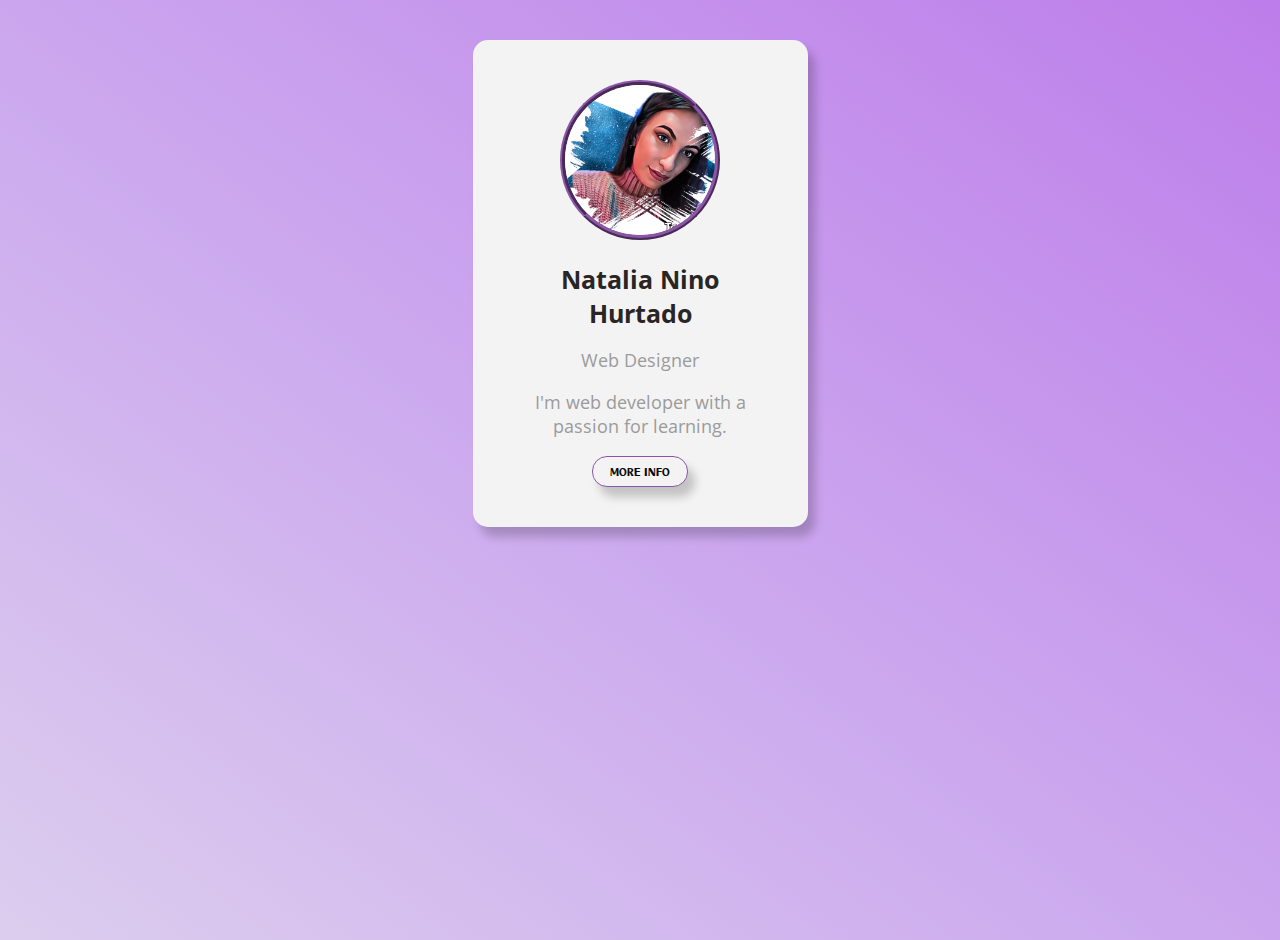
<file: index.html>
<!DOCTYPE html>
<html lang="en">
<head>
    <meta charset="UTF-8">
    <meta http-equiv="X-UA-Compatible" content="IE=edge">
    <meta name="viewport" content="width=device-width, initial-scale=1.0">
    <link rel="stylesheet" href="style/style.css">

    <title>Portafolio</title>
</head>
<body>
    <article class="container">
        <img src="img/perfil.JPG" alt="Foto de nata">
        <h1>Natalia Nino Hurtado</h1>
        <p>Web Designer</p>
        <p>I'm web developer with a passion for learning.</p>
<a href="Info.html" rel="noopener noreferrer">
    <button > MORE INFO </button>
</a>
    </article>
</body>
</html>
</file>
<file: style/style.css>
@import url('https://fonts.googleapis.com/css2?family=Open+Sans:wght@300&family=Otomanopee+One&display=swap');



body {
    margin: auto;
    padding: 0%;
    background-image: linear-gradient(to right top, #dccdee, #d3baee, #cba6ee, #c492ec, #bd7dea);
    background-repeat: no-repeat;
    background-size: cover;
    background-position: center;
    height: 100vh;

}
.container {
    width: 255px;
    background-color: #f3f3f3;
    text-align: center;
    padding: 40px;
    margin: auto;
    margin-top: 40px;
    font-family: 'Open Sans', sans-serif;
    box-shadow: 7px 10px 10px rgba(0, 0, 0, 0.2);
    border-radius: 15px;
    overflow: hidden;
}
img{
    width: 150px;
    height: 150px; 
    border-radius: 100%;
    border: ridge 5px #8D55A9;
    
  }
  .container p {
    color: #9b9b9b;
    text-align: center;
    font-size: 18px;
  }

  h1{
    font-size: 25px;
    color: #292525;
  }

  button {
    color: #090909;
    padding: 0.7em 1.7em;
    font-size: 10px;
    border-radius: 15px;
    background-color: #f3f3f3;
    border: 1px solid #8D55A9;
    transition: all .3s;
    box-shadow: 7px 10px 10px rgba(0, 0, 0, 0.2);
    font-family: 'Otomanopee One', sans-serif;
    
   }
   
   button:hover {
    border: 3px solid #D2AAE6;
   }
   
   button:active {
    box-shadow: 7px 10px 10px rgba(0, 0, 0, 0.2);
   }
</file>
